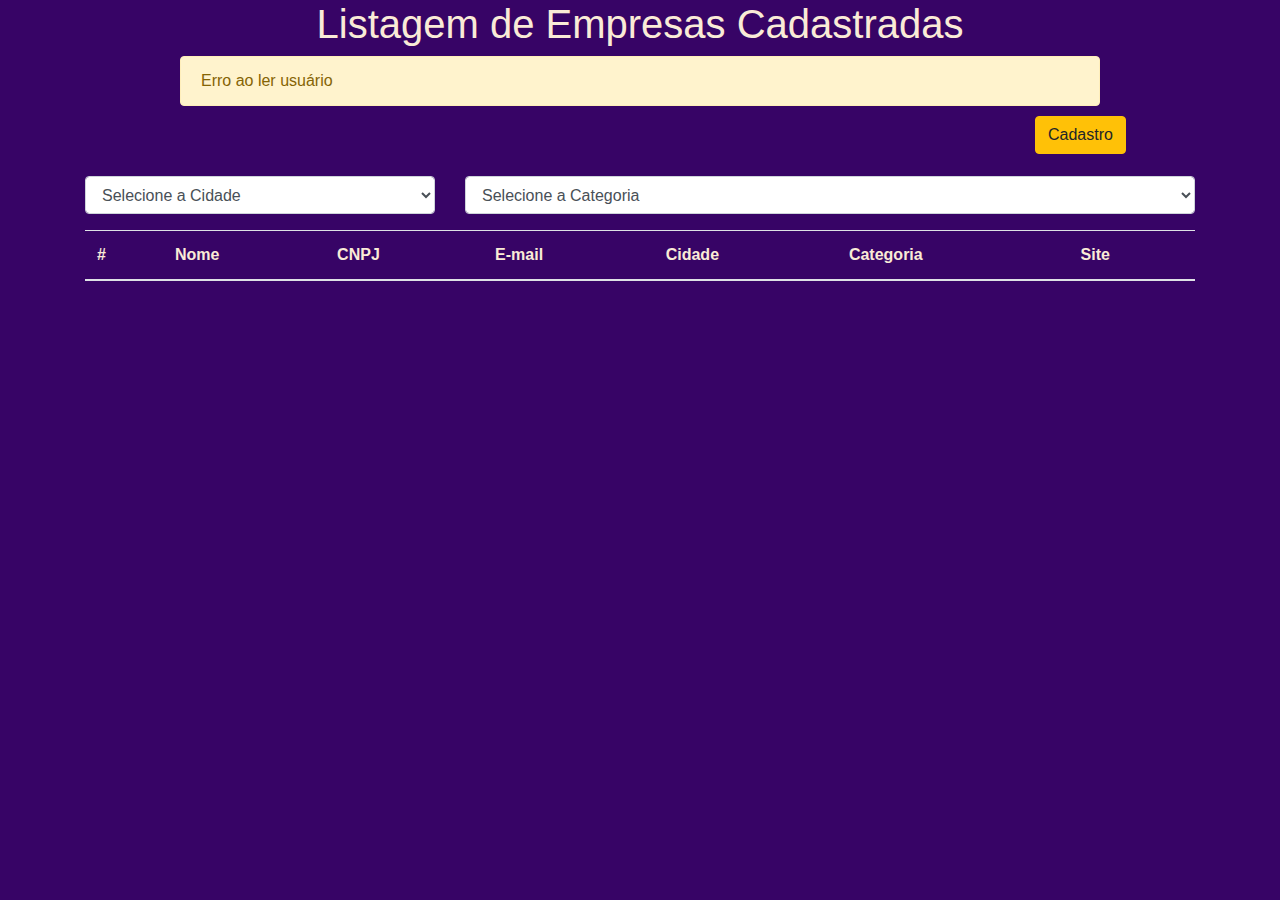
<file: Gerenciamento de eventos/lista_contatos.html>
<!DOCTYPE html>
<html lang="pt-Br">

<head>
    <meta charset="UTF-8">
    <meta name="viewport" content="width=device-width, initial-scale=1.0">
    <meta http-equiv="X-UA-Compatible" content="ie=edge">
    <title>Cadastro de Contatos</title>
    <link rel="stylesheet" href="https://stackpath.bootstrapcdn.com/bootstrap/4.1.0/css/bootstrap.min.css">
    <link rel="stylesheet" href="style.css">    
</head>

<body>
    <h1>Listagem de Empresas Cadastradas</h1>

    <div class="container">
        <div class="row">
            <div id="msg" class="col-sm-10 offset-sm-1 ">
                <!--<div class="alert alert-warning">Contato não encontrado.</div>-->
            </div>
        </div>

        <div class="row">
            <div id="msg" class="col-sm-2 offset-sm-10 ">
                <a href="index.html"><input type="button" class="btn btn-warning" id="btnClear" value="Cadastro"></a>
            </div>
        </div>        
        
        <form id="form-contato">            
            <div class="form-group row">
                <div class="col-sm-4">
                    <select name="filtro_cidade" id="filtro_cidade" onchange="ListaContatos()" class="form-control">
                        <option value="">Selecione a Cidade</option>
                        <option value="Belo Horizonte">Belo Horizonte</option>
                        <option value="Rio de Janeiro">Rio de Janeiro</option>
                        <option value="São Paulo">São Paulo</option>
                        <option value="Vitória">Vitória</option>
                    </select>                    
                </div>
                <div class="col-sm-8">
                    <select name="filtro_categoria" id="filtro_categoria" onchange="ListaContatos()"  class="form-control">
                        <option value="">Selecione a Categoria</option>
                        <option value="Ciência de Dados">Ciência de Dados</option>
                        <option value="Desenvolvimento Mobile">Desenvolvimento Mobile</option>
                        <option value="Desenvolvimento Web">Desenvolvimento Web</option>
                        <option value="Desenvolvimento de Blockchain">Desenvolvimento de Blockchain</option>
                        <option value="Inteligência Artificial">Inteligência Artificial</option>
                        <option value="Internet das Coisas">Internet Das Coisas</option>
                        <option value="Programação de Sistemas">Programação de Sistemas</option>                       
                        <option value="Segurança Cibernética">Segurança Cibernética</option>
                        

                    </select>
                </div>
            </div>
        </form>


        <div class="row">
            <div class="col-sm-12">
                <table id="grid-contatos" class="table table-striped">
                    <thead>
                        <tr>
                            <th scope="col">#</th>
                            <th scope="col">Nome</th>
                            <th scope="col">CNPJ</th>
                            <th scope="col">E-mail</th>
                            <th scope="col">Cidade</th>
                            <th scope="col">Categoria</th>
                            <th scope="col">Site</th>
                        </tr>
                    </thead>
                    <tbody id="table-contatos">
                    </tbody>
                </table>
            </div>
        </div>
    </div>

    <script src="app.js"></script>
    <script>
        // carrega os dados a partir da API JSONServer
        var db = []
        readContato(dados => {
            db = dados;
            ListaContatos()
        });

        // função para listar na tabela os contatos que estão associados aos filtros 
        function ListaContatos() {
            
            // Obtem os dados informados pelo usuário nos filtros
            let fc = document.getElementById('filtro_cidade').value;
            let fcg = document.getElementById('filtro_categoria').value;

            // limpa a lista de contatos apresentados
            tableContatos = document.getElementById("table-contatos");
            tableContatos.innerHTML = "";

            // Popula a tabela com os registros do banco de dados
            for (let index = 0; index < db.length; index++) {
                const contato = db[index];

                // Verifica se os dados do contato batem com os filtros
                if (((contato.cidade == fc) || (fc == '')) &&
                    ((contato.categoria == fcg) || (fcg == ''))) {
                    
                    // Inclui o contato na tabela    
                    tableContatos.innerHTML += `<tr><td scope="row">${contato.id}</td>
                                                    <td>${contato.nome}</td>
                                                    <td>${contato.Cnpj}</td>
                                                    <td>${contato.email}</td>
                                                    <td>${contato.cidade}</td>
                                                    <td>${contato.categoria}</td>
                                                    <td>${contato.website}</td>
                                                </tr>`;
                }
            }

        }
    </script>

</body>

</html>
</file>
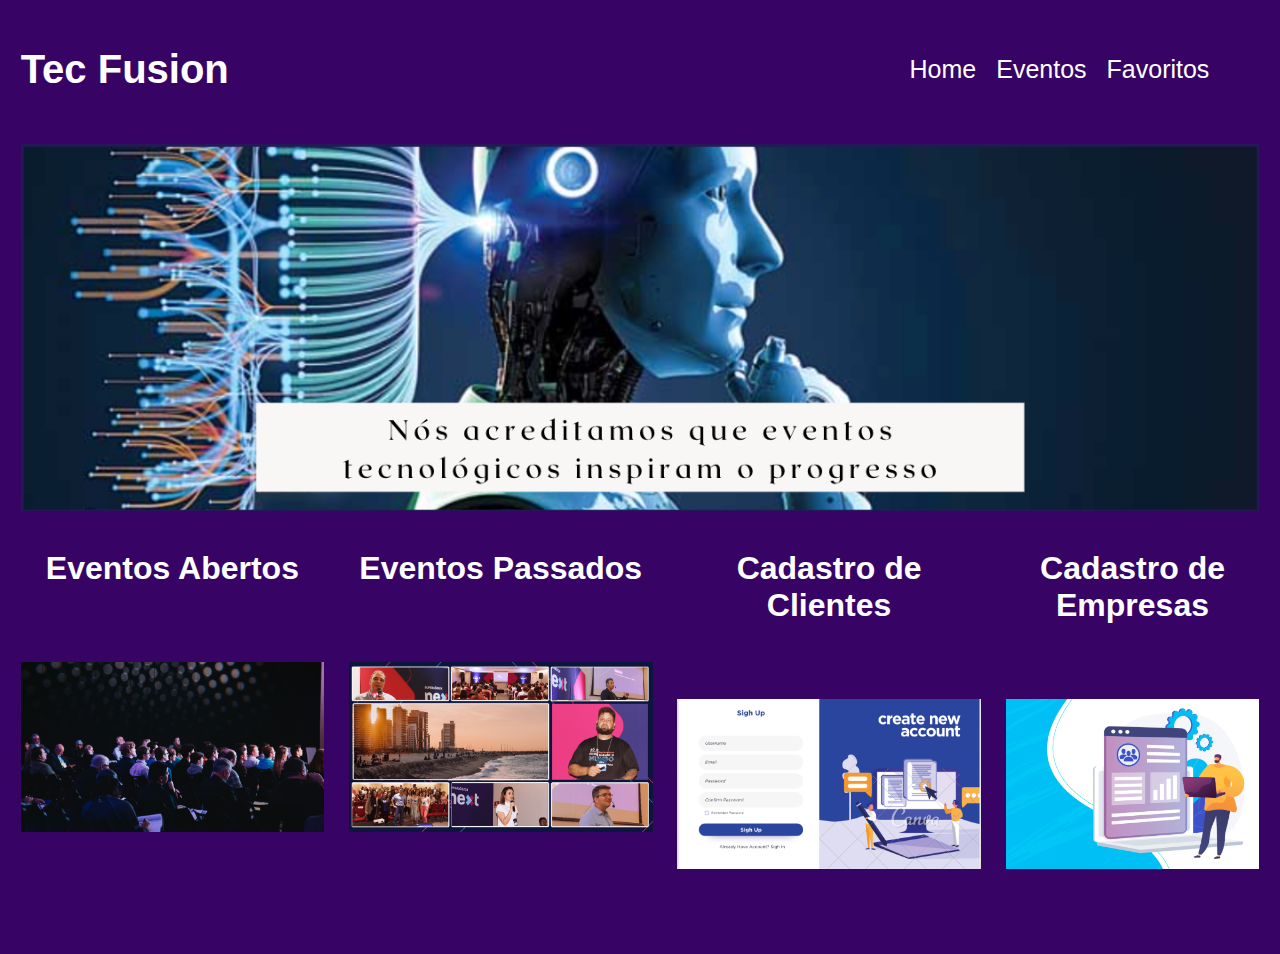
<file: Home_Page/home.html>
<!DOCTYPE html>
<html lang="pt-br">
<head>
    <meta charset="UTF-8">
    <meta name="viewport" content="width=device-width, initial-scale=1.0">
    <link rel="stylesheet" href="./css/home.css">
    <link href="https://fonts.cdnfonts.com/css/gistesy" rel="stylesheet">
    <title>Home</title>
</head>
<body>
    
    <!--Header-->
    <header>
        <h1 class="logo">Tec Fusion</h1>
        <nav class="navbar">
            <ul>
                <li><a href="../Home_Page/home.html">Home</a></li>
                <li><a href="../Eventos_Page/eventos.html">Eventos</a></li>
                <li><a href="../Tela Login e Cadastro/login.html" id="favoritos">Favoritos</a></li>

            </ul>
        </nav>
    </header>
     <!--Header-->


    <!--imagem principal-->
    <section class="image-section">
        <img src="./img/zImg1.png" alt="Imagem">
    </section>
    <!--imagem principal-->


     <!--secao-de-imagens-->
    <section class="secao-de-imagens">
        <div class="imagem-container">
            <div class="titulo">
                <a href="../EventosAbertos_Page/eventos_abertos.html">
                    <h1>Eventos Abertos</h1>
                </a>
            </div>
            <div class="imagem">
                <img src="./img/zImg2.png" alt="Imagem 2">
            </div>
        </div>

        <div class="imagem-container">
            <div class="titulo">
                <a href="../EventosPassados_Page/eventos_passados.html">
                <h1>Eventos Passados</h1>
                </a>
            </div>
            <div class="imagem">
                <img src="./img/zImg3.png" alt="Imagem 2">
            </div>
        </div>
       
        <div class="imagem-container">
            <div class="titulo">
                <a href="../Tela Login e Cadastro/cadastro.html">
                <h1>Cadastro de Clientes</h1>
                </a>
            </div>
            <div class="imagem">
                <img src="./img/zImg4.jpg" alt="Imagem 2">
            </div>
        </div>

        <div class="imagem-container">
            <div class="titulo">
                <a href="../Gerenciamento de eventos/Index.html">
                <h1>Cadastro de Empresas</h1>
                </a>
            </div>
            <div class="imagem">
                <img src="./img/zImg5.jpg" alt="Imagem 2">
            </div>
        </div>

    </section>
      <!--secao-de-imagens-->
</body>
</html>
</file>
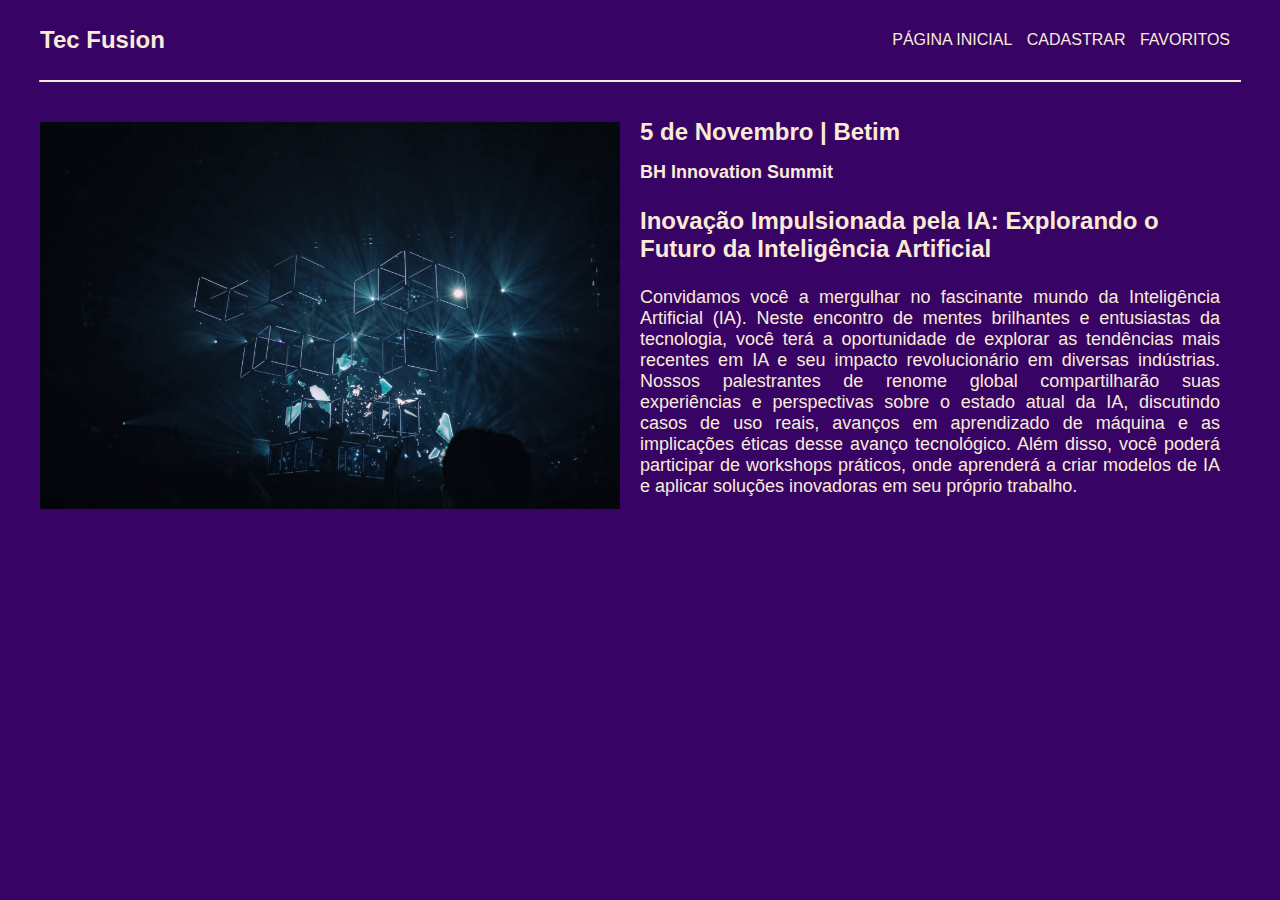
<file: InfoExpand_Page/infoExp.html>
<!DOCTYPE html>
<html lang="pt-br">
<head>
    <meta charset="UTF-8">
    <meta name="viewport" content="width=device-width, initial-scale=1.0">
    <link rel="stylesheet" href="./infoExp.css">
    <title>BH Innovation Summit</title>
</head>
<body>
    <header>
        <div class="header-content">
            <h1>Tec Fusion</h1>
            <nav>
                <ul>
                    <li><a href="../Home_Page/home.html">PÁGINA INICIAL</a></li>
                    <li><a href="../Tela Login e Cadastro/cadastro.html">CADASTRAR</a></li>
                    <li><a href="../Tela Login e Cadastro/login.html">FAVORITOS</a></li>
                </ul>
            </nav>
        </div>
        <hr class="line-nav">
    </header>
    <section class="container">
        <div class="imagem-secao">
            <img src="./tec.jpg" alt="BH">
        </div>
        <div class="conteudo-secao">
            <h1>5 de Novembro | Betim</h1>
            <h2>BH Innovation Summit</h2>
            <h3>Inovação Impulsionada pela IA: Explorando o Futuro da Inteligência Artificial</h3>
            <p>Convidamos você a mergulhar no fascinante mundo da Inteligência Artificial (IA). Neste encontro de mentes brilhantes e entusiastas da tecnologia, você terá a oportunidade de explorar as tendências mais recentes em IA e seu impacto revolucionário em diversas indústrias. Nossos palestrantes de renome global compartilharão suas experiências e perspectivas sobre o estado atual da IA, discutindo casos de uso reais, avanços em aprendizado de máquina e as implicações éticas desse avanço tecnológico. Além disso, você poderá participar de workshops práticos, onde aprenderá a criar modelos de IA e aplicar soluções inovadoras em seu próprio trabalho. </p>
        </div>
    </section>
</body>
</html>
</file>
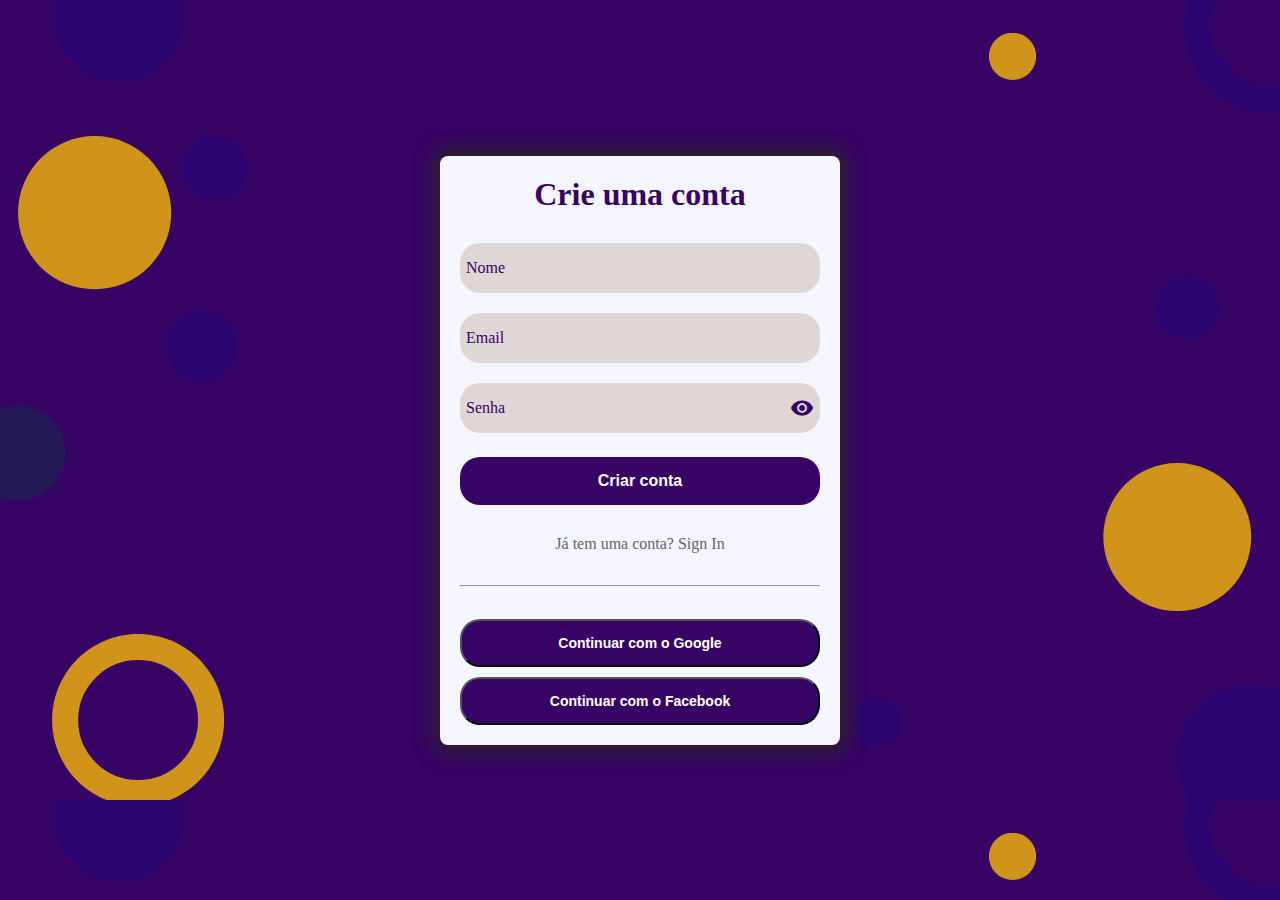
<file: Tela Login e Cadastro/cadastro.html>
<!DOCTYPE html>
<html lang="pt-br">

<head>
    <meta charset="UTF-8">
    <meta name="viewport" content="width=, initial-scale=1.0">
    <link rel="stylesheet" href="./css/cadastro.css">
    <link href="https://fonts.googleapis.com/icon?family=Material+Icons" rel="stylesheet">
    <meta name="description" content="Venda de Ingressos">
    <title>Cadastro</title>
</head>

<body>

    <!--Iniciando com uma div geral para doc-->

    <div class="login-container">
        <h1>Crie uma conta</h1>

        <!--Criando um formulario-->
        <form>

            <!--Criando um input e label dentro da div, com  type=text-->

            <div class="input-container">
                <input type="text" id="username" required placeholder=" "/>
                <label for="username">Nome</label>
            </div>

            <!--Criando um input e label dentro da div, com  type=email-->

            <div class="input-container">
                <input type="email" id="user-email" required placeholder=" "/>
                <label for="user-email">Email</label>
            </div>

            <!--Criando um input e label dentro da div, com  type=password-->

            <div class="input-container">
                <input type="password" id="user-password" required placeholder=" "/>
                <label for="user-password">Senha</label>
                <span class="material-icons password-visibility">visibility</span>
            </div>

            <!--Criando um button do type=submit para o form-->
           
           <button type="button" id="create-account-btn">Criar conta</button>


        </form>

         <!--Criando um link com para acesso ao login-->

        <a href="./login.html"class="have-account">Já tem uma conta? Sign In</a>

        <!--Criando uma linha de separação-->
        <hr>

        <!--Criação do buttons de cadastro via Google e Facebook-->

        <div class="oauth-container">
            <button>
                Continuar com o Google
            </button>

            <button>
                Continuar com o Facebook
            </button>
        </div>

    </div>

    <script src="./js/cadastro.js"></script>
    


</body>

</html>
</file>
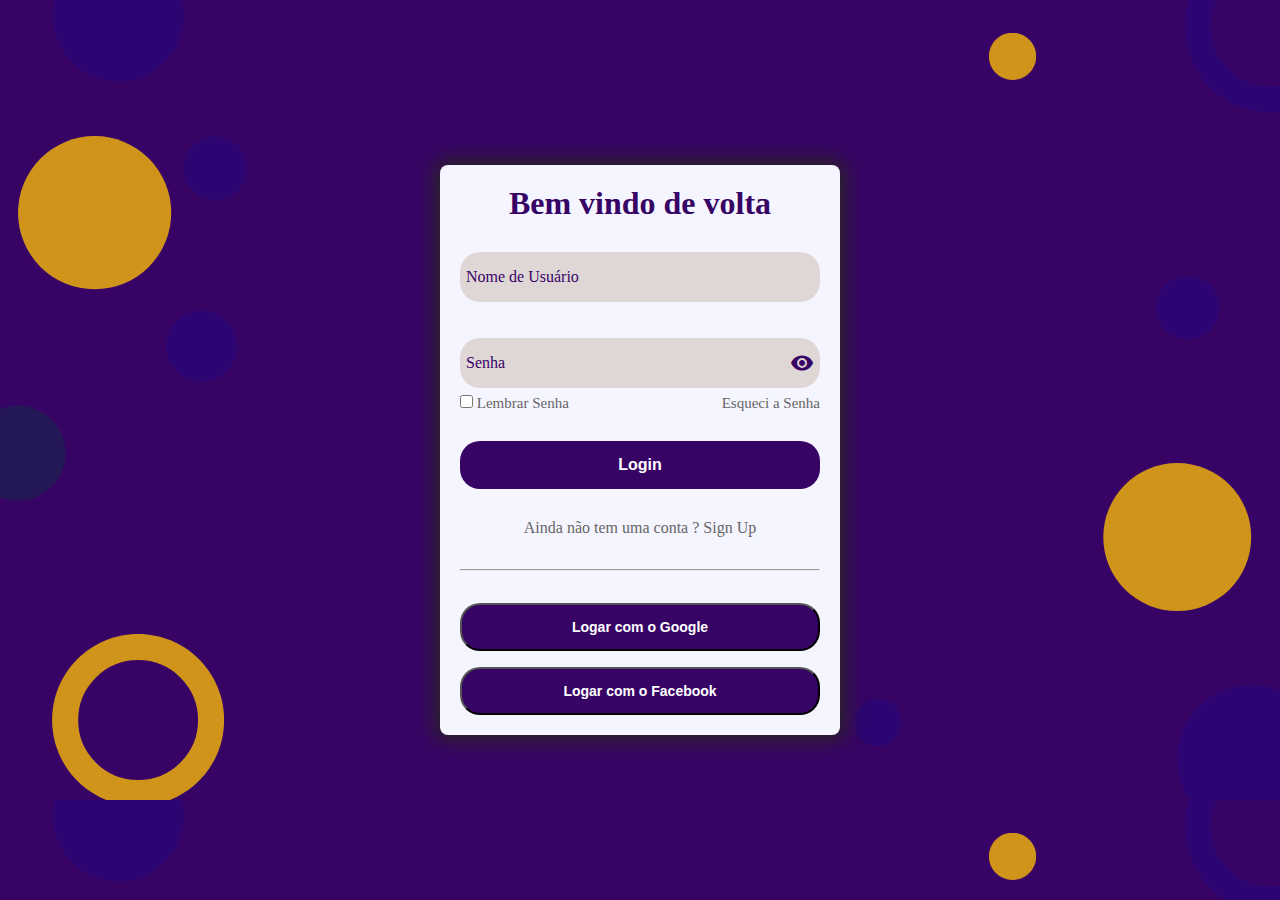
<file: Tela Login e Cadastro/login.html>
<!DOCTYPE html>
<html lang="pt-br">

<head>
    <meta charset="UTF-8">
    <meta name="viewport" content="width=, initial-scale=1.0">
    <link rel="stylesheet" href="./css/login.css">
    <link href="https://fonts.googleapis.com/icon?family=Material+Icons" rel="stylesheet">
    <meta name="description" content="Venda de Ingressos">
    <title>Login</title>
</head>

<body>

    <!--Iniciando com uma div geral para doc-->

    <div class="login-container">
        <h1>Bem vindo de volta</h1>

         <!--Criando um formulario-->
        <form class="login-card-form">

            <!--Criando um input e label dentro da div, com  type=text-->

            <div class="input-container">
                <input type="text" id="username" required placeholder=" " />
                <label for="username">Nome de Usuário</label>
            </div>

            <!--Criando um input e label dentro da div, com  type=password-->

            <div class="input-container">
                <input type="password" id="user-password" required placeholder=" " />
                <label for="user-password">Senha</label>
                <span class="material-icons password-visibility">visibility</span>
            </div>

            <!--Criando um input type= checkbox-->

            <div class="form-item-other">
                <div class="checkbox">
                   <input type="checkbox" id="remembercheckbox">
                   <label for="remembercheckbox">Lembrar Senha</label>
               </div>

               <!--Criando um link que solicitação de nova senha-->
               <a href="#">Esqueci a Senha</a>

           </div> 

               <!--Criando um button do type=submit para o form-->

           <button type="button" onclick="loginRedirect()">Login</button>
 


        </form>

        <!--Criando um link com para acesso ao cadastro-->

        <a href="./cadastro.html" class="have-account">Ainda não tem uma conta ? Sign Up</a>
        
        <!--Criando uma linha de separação-->

        <hr>

        <!--Criação do buttons de login via Google e Facebook-->

        <div class="oauth-container">
            <button>
                Logar com o Google
            </button>

            <button>
                Logar com o Facebook
            </button>
        </div>

    </div>
       <script defer src="./js/login.js"></script>

</body>



</html>
</file>
<file: Gerenciamento de eventos/style.css>
label {
    font-weight: bolder;
}
::placeholder {
    color:rgb(150, 150, 150) !important;
    opacity: 3;
}
::-webkit-input-placeholder { /* WebKit, Blink, Edge */
    color:  rgb(150, 150, 150)) !important;
}
:-moz-placeholder { /* Mozilla Firefox 4 to 18 */
    color:  rgb(150, 150, 150) !important;
    opacity:  3;
 }
 h1 {
     text-align: center;
 }
 #msg {
     height: 60px;
 }
 #grid-contatos tbody {
     cursor: pointer;
 }

 h1{
     font-family:Arial, Helvetica, sans-serif;
 }
 body {
    background-color:#370466;
    font-family: Arial, Helvetica, sans-serif;
    color: antiquewhite;
}
</file>
<file: Home_Page/css/home.css>
body {
    background-color: #370466;
    font-family: Arial, Helvetica, sans-serif;
}

a {
    text-decoration: none;
}

header {
    display: flex;
    justify-content: space-between;
    align-items: center;
    max-width: 99%;
    margin: 0 auto;
    background-color: #370466;
    padding: 1%;
}

.logo {
    font-family: 'Gistesy', sans-serif;                                
    font-size: 40px;
    color: #fff;
}

.navbar {
    margin-right: 30px;
}

.navbar ul {
    list-style: none;
    padding: 0;
    display: flex;
}

.navbar li {
    margin-right: 20px;
    font-size: 25px;
}

.navbar a {
    text-decoration: none;
    color: #fff;
}

@media screen and (max-width: 768px) {
    header {
        flex-direction: column;
        text-align: center;
    }

    .navbar {
        margin-top: 10px;
    }

    .navbar ul {
        flex-direction: column;
    }

    .navbar li {
        margin: 5px 0;
    }
}

/* imagem principal */
.image-section {
    max-width: 99%;
    margin: 0 auto;
    padding: 1%; 
}

.image-section img {
    width: 100%; 
    height: auto; 
}


/* Secao-de-imagens */
.secao-de-imagens {
    max-width: 99%;
    padding: 1%;
    margin: 0 auto;
    display: flex;
    justify-content: center;
    gap: 2%; 
}

.imagem-container {
    text-align: center;
    background-color: #370466;
}

.imagem-container .imagem {
    display: flex;
    align-items: center;
    justify-content: center;
    height: 300px; 
}

.imagem-container .imagem img {
    max-width: 100%;
    max-height: 100%;
    cursor: pointer;
}

.imagem-container .titulo {
    padding: 10px;
}

.imagem-container .titulo h1 {
    color: #fff;
    margin: 0;
}

@media screen and (max-width: 768px) {
    .secao-de-imagens {
        flex-direction: column; 
    }
    
    .imagem-container {
        flex: 0 0 100%;
    }
}
</file>
<file: InfoExpand_Page/infoExp.css>
body {
    font-family: Arial, Helvetica, sans-serif; /*trocar isso daqui */
    background-color: #370466; 
    color: antiquewhite; /*trocar isso daqui */
    margin: 0;
    padding: 0;
}

.container {
    display: flex;
    flex-wrap: wrap;
    max-width: 1200px;
    margin: 0 auto;
}

.imagem-secao {
    flex: 1;
    max-width: 50%;
    order: 1;
    padding-top: 40px;
}

.conteudo-secao {
    flex: 1;
    max-width: 50%;
    order: 2;
    padding: 20px;
}

header {
    font-style: normal; /*trocar isso daqui */
}

.header-content {
    display: flex;
    justify-content: space-between;
    align-items: center;
    max-width: 1200px;
    margin: 0 auto;
    padding: 10px;
}

.texto-gitesy {
    font-family:Arial, Helvetica, sans-serif; /*trocar isso daqui */
    font-size: 50px;
}

nav ul {
    list-style: none;
    padding: 0;
}

nav li {
    display: inline;
    margin-right: 10px;
    color: antiquewhite; /*trocar isso daqui */
}

nav a {
    text-decoration: none; 
    color: antiquewhite; /*trocar isso daqui */
}

.line-nav {
    max-width: 1200px;
    margin: 0 auto;
    border-top: 1px solid antiquewhite; /*trocar isso daqui */
}

h1 {
    font-size: x-large;
}

h2 {
    font-size: large;
}

h3 {
    font-size: x-large;
}

p {
    font-size: large;
    text-align: justify;
    width: 100%;
}

img {
    max-width: 100%;
}

@media screen and (max-width: 768px) {
    .container {
        flex-direction: column;
    }

    .imagem-secao, .conteudo-secao {
        max-width: 100%;
    }

    .header-content {
        flex-direction: column;
        text-align: center;
    }

    .line-nav {
        max-width: 100%;
    }
}
</file>
<file: Tela Login e Cadastro/css/cadastro.css>
/* style geral*/

*{
    padding: 0;
    margin: 0;
    box-sizing: border-box;
    
    }
    
    /*Colocando cor na borda do box e animação na transition*/
    
    :focus {
        box-shadow: 0 0 0 0.5px #370466;
        transition: 0.4s;
    }
    
    
    
    /*Colocando um cursor pointer nos button*/
    
    button {
        cursor: pointer;
    
    }
    
    /*Deniindo a cor dos button e input e body*/
    
    body, button, h1 {
        color: #370466;
    }
    
    /*Tirando o efeito de linha do link*/
    
    a{
      text-decoration: none;  
    }
    
    /*Definindo a altura e largura dos icons*/
    
    img{
        width: 20px;
        height: 20px;
        color: #fff;
    }
    
    /*Colocando a img background e ajustando posição*/
    
    body{
        background-image:url(../img/background.png);
        height: 100vh;
        display: flex;
        justify-content: center;
        align-items: center;
    }
    
    /*Definindo tamanho do container e outras config*/
    .login-container{
        max-width: 400px;
        width: 80%;
    
        background-color:  #f5f5ff;
        padding: 20px;
        border-radius:8px;
    
        display: flex;
        flex-direction: column;
        align-items: center;
        
        box-shadow: 0 0 20px 6px #2a2424;
    }
    
    /*Espaçamento do form*/
    form{
        margin: 30px 0;
        width: 100%;
    
    }
    
    /*Colocando um espaço entre os inputs de email e senha*/
    
    .input-container + .input-container{
    margin-top: 20px;
    
    }
    
    /*Colocando o input em posição relativa, facilitar a o style */
    
    .input-container {
        position: relative;
    }
    
    /*style  da label ao centro do input*/
    
    .input-container label {
        position: absolute;
        left: 6px;
        top: 50%;
        transform: translateY(-50%);  /*Para colocar as label dentro do input ao centro*/
        cursor: text;
        transition: 0.4s;
    }
    
    
    /*Style dos campos da label*/
    
    .input-container input{
        width:100%;
        height: 50px;
        padding: 6px;
        background-color: #DFD6D6;
        border: transparent; /*borda do input fica transparente*/
        border-radius: 20px;
        outline: 0;     /*tira toda linha da borda*/
    
    }
    
    /*Fazendo a transition da label para o alto do ipunt. Indentificar ser o campo do input
    esta vazio para a transition da label(volta ao centro ser estive vazio e fica
    no topo ser estiver preenchido*/
    
    .input-container input:focus ~ label,
    .input-container input:not(:placeholder-shown) ~ label{
        top: -10px;
        color: #370466;   
    }
    
    /*style  do button*/
    
    button[type="button"] {
        margin-top: 24px;
        width: 100%;
        height: 48px;
        border: 0;
        border-radius: 20px;
        background-color: #370466;
        color: #fff;
        font-size: 16px;
        font-weight: bold;
    }
    
    /*Style do text Ja tem conta?*/
    
    .have-account {
        color: #666666;
    }
    
    .have-account:hover {
        color: #370466;
        text-decoration: underline;
    
    }
    
    /*Linha de divisão*/
    hr {
    width: 100%;
    margin: 32px 0;
    }
    
    /*Style dos button do Google e Facebook*/
    
    .oauth-container {
        width: 100%;
        display: flex;
        flex-direction: column;
        gap: 10px;
    }
    
    .oauth-container button {
        background-color: #370466;
        color: #fff;
        font-weight: bold;
        font-size: 14px;
    
        height: 48px;
        display: flex;
        justify-content: center;
        align-items: center;
        gap:10px;
    
        border-radius: 20px;
    }
    
    /*Style da visibilidade do password*/
    
    .password-visibility{
    position: absolute;
    right: 6px;
    top: 50%;
    transform: translateY(-50%);
    cursor: pointer;
    }
    
    /*Não deixa o password ficar em cima do icon de eye*/
    
    .input[type="password"] {
        padding-right: 38px;
    }
</file>
<file: Tela Login e Cadastro/css/login.css>
/* style geral*/

* {
    padding: 0;
    margin: 0;
    box-sizing: border-box;

}

/*Colocando cor na borda do box e animação na transition*/

:focus {
    box-shadow: 0 0 0 0.5px #370466;
    transition: 0.4s;
}



/*Colocando um cursor pointer nos button*/

button {
    cursor: pointer;

}

/*Denifindo a cor dos button e input e body*/

body,
button,
h1 {
    color: #370466;
}

/*Tirando o efeito de linha do link*/

a {
    text-decoration: none;
}

/*Definindo a altura e largura dos icons*/

img {
    width: 20px;
    height: 20px;

}

/*Colocando a img background e ajustando posição*/

body {
    background-image: url(../img/background.png);
    height: 100vh;
    display: flex;
    justify-content: center;
    align-items: center;
}

/*Definindo tamanho do container e outras config*/
.login-container {
    max-width: 400px;
    width: 80%;

    background-color: #f5f5ff;
    padding: 20px;
    border-radius: 8px;

    display: flex;
    flex-direction: column;
    align-items: center;

    box-shadow: 0 0 20px 6px #2a2424;
}

/*Espaçamento do form*/
form {
    margin: 30px 0;
    width: 100%;

}

/*Colocando um espaço entre os inputs de email e senha*/

.input-container+.input-container {
    margin-top: 36px;

}

/*Colocando o input em posição relativa, facilitar a o style*/

.input-container {
    position: relative;
}

/*Style da label ao centro do input*/

.input-container label {
    position: absolute;
    left: 6px;
    top: 50%;
    transform: translateY(-50%);
    /*Para colocar as label dentro do input ao centro*/
    cursor: text;
    transition: 0.4s;
}


/*Style dos campos da label*/

.input-container input {
    width: 100%;
    height: 50px;
    padding: 6px;
    background-color: #DFD6D6;
    border: transparent;
    /*borda do input fica transparente*/
    border-radius: 20px;
    outline: 0;
    /*tira toda linha da borda*/

}

/*Fazendo a transition da label para o alto do ipunt. Indentificar ser o campo do input
    esta vazio para a transition da label(volta ao centro ser estive vazio e fica
    no topo ser estiver preenchido*/

.input-container input:focus~label,
.input-container input:not(:placeholder-shown)~label {
    top: -10px;
    color: #370466;
}

/*Style do button*/

button[type="button"] {
    margin-top: 24px;
    width: 100%;
    height: 48px;
    border: 0;
    border-radius: 20px;
    background-color: #370466;
    color: #fff;
    font-size: 16px;
    font-weight: bold;
}

/*Style do text Ja tem conta?*/

.have-account {
    color: #666666;
}

.have-account:hover {
    color: #370466;
    text-decoration: underline;

}

/*Linha de divisão*/
hr {
    width: 100%;
    margin: 32px 0;
}

/*Style dos button do Google e Facebook*/

.oauth-container {
    width: 100%;
    display: flex;
    flex-direction: column;
    gap: 16px;
}

.oauth-container button {
    background-color: #370466;
    color: #fff;
    font-weight: bold;
    font-size: 14px;

    height: 48px;
    display: flex;
    justify-content: center;
    align-items: center;
    gap: 8px;

    border-radius: 20px;
}

/*Style da visibilidade do password*/

.password-visibility {
    position: absolute;
    right: 6px;
    top: 50%;
    transform: translateY(-50%);
    cursor: pointer;
}

/*Não deixa o password ficar em cima do icon de eye*/

.input[type="password"] {
    padding-right: 38px;
}

/*Style do checkbox*/

.login-card-form .form-item-other {
    display: flex;
    align-items: center;
    justify-content: space-between;
    font-size: 15px;
    margin-bottom: 5px;
    margin-top: 7px;
    color: #666666;


}

/*Colocando cor e decoretion */
.login-card-form .form-item-other a {
    text-decoration: none;
    color: #666666;
}

/* Colocando style de link personalizado*/
.login-card-form .form-item-other :hover {
    color: #370466;
    text-decoration: underline;
}
</file>
